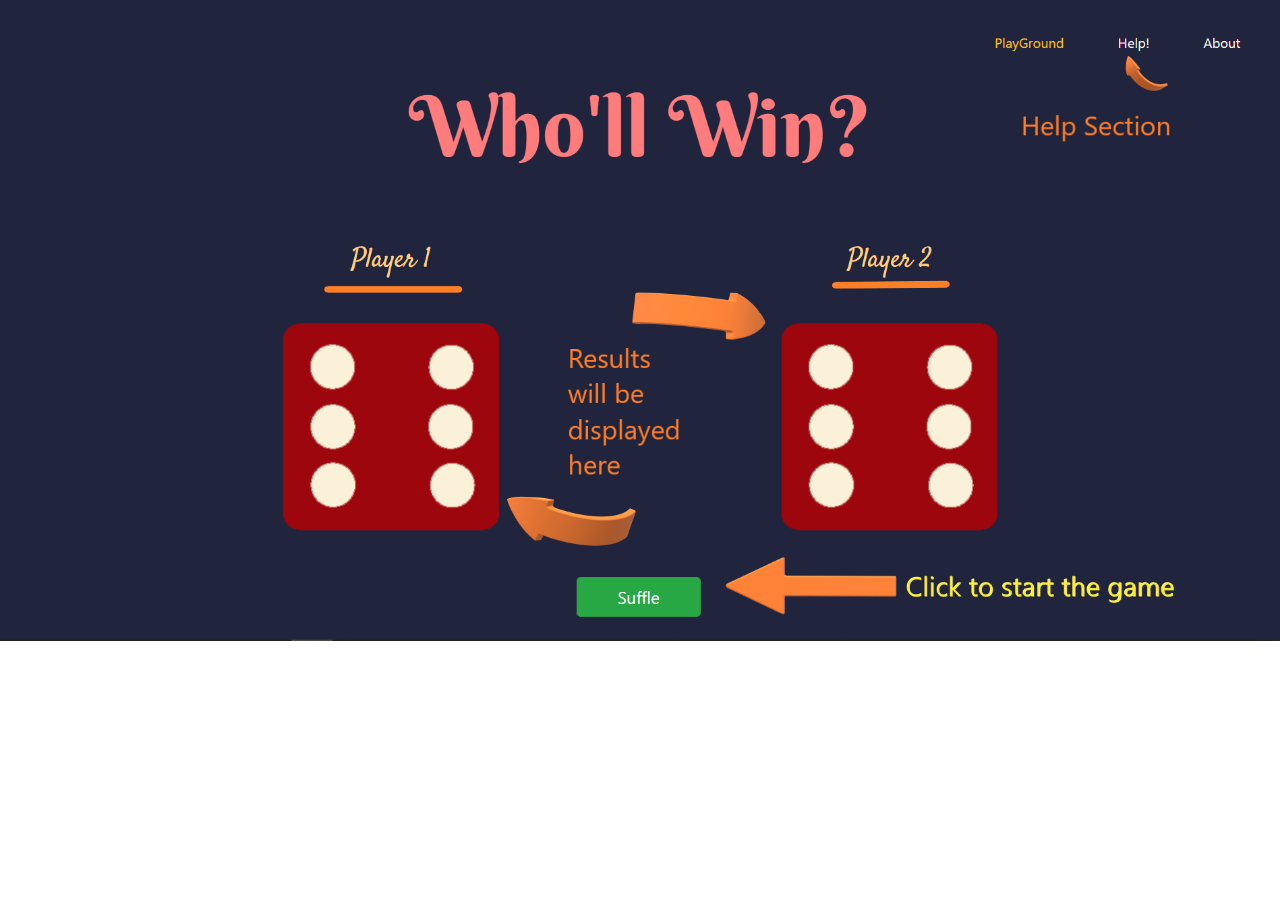
<file: help.html>
<!DOCTYPE html>
<html lang="en">
<head>
	<meta charset="UTF-8">
	<title>Help!</title>
	<style type="text/css">
		*{
			margin: 0;
			padding: 0;
		}
		img{
			height:auto;
			width: 100%;
		}
	</style>
</head>
<body>
	<img src="images/help.png">
</body>
</html>
</file>
